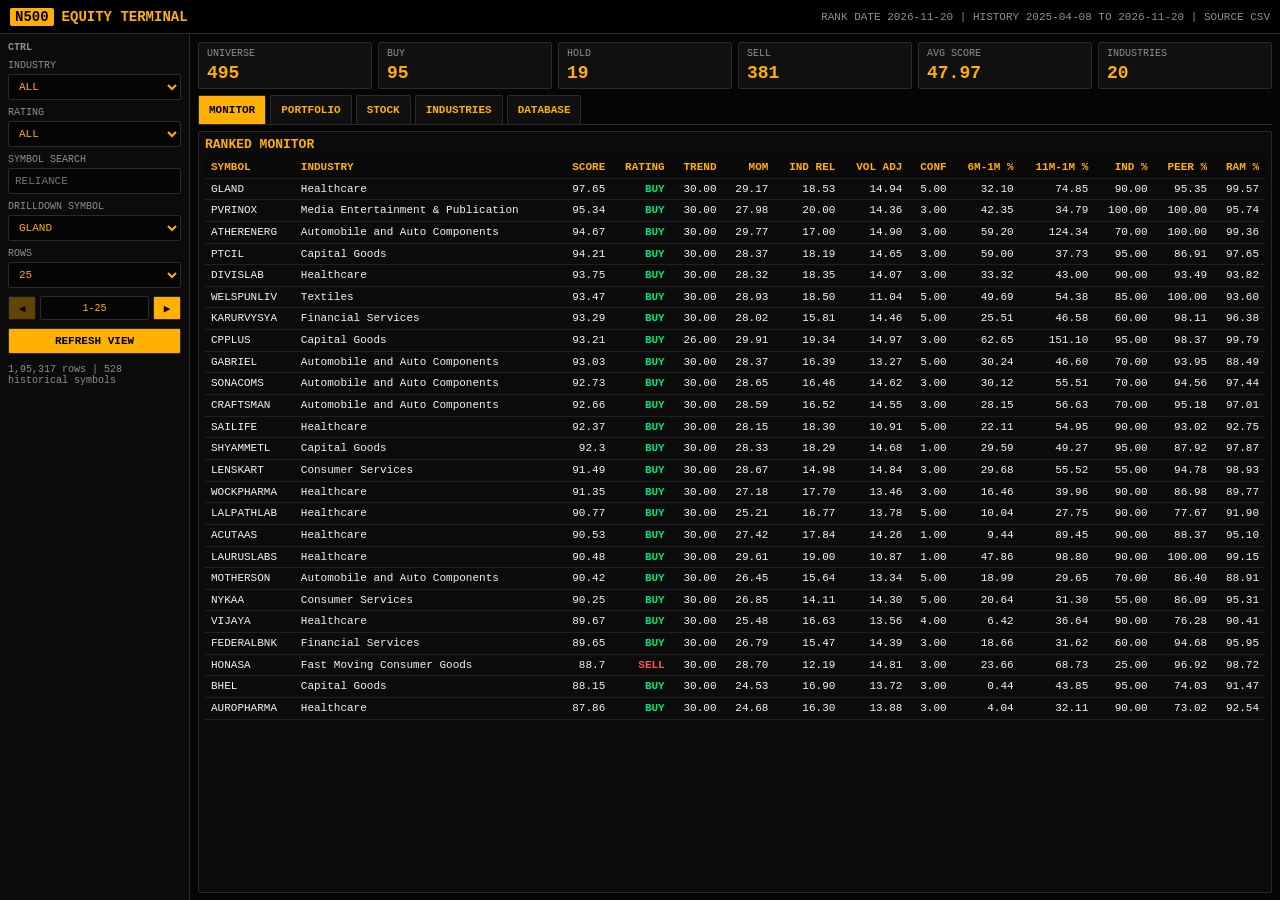
<file: docs/index.html>
<!doctype html>
<html lang="en">
<head>
  <meta charset="utf-8">
  <meta name="viewport" content="width=device-width, initial-scale=1">
  <title>NIFTY 500 Terminal</title>
  <link rel="stylesheet" href="styles.css">
</head>
<body>
  <header>
    <div class="brand">
      <span class="brand-code">N500</span>
      <span class="brand-title">EQUITY TERMINAL</span>
    </div>
    <div class="ticker" id="ticker">LOADING MARKET DATA...</div>
  </header>

  <div class="layout">
    <aside>
      <div class="small panel-heading">CTRL</div>

      <label>INDUSTRY</label>
      <select id="industry"></select>

      <label>RATING</label>
      <select id="rating">
        <option>ALL</option>
        <option>BUY</option>
        <option>HOLD</option>
        <option>SELL</option>
      </select>

      <label>SYMBOL SEARCH</label>
      <input id="search" placeholder="RELIANCE">

      <label>DRILLDOWN SYMBOL</label>
      <select id="symbol"></select>

      <label>ROWS</label>
      <select id="rows">
        <option selected>25</option>
        <option>50</option>
        <option>100</option>
        <option>200</option>
        <option>500</option>
      </select>

      <div class="pager">
        <button id="prevPage" type="button">◀</button>
        <span id="pageInfo">1-25</span>
        <button id="nextPage" type="button">▶</button>
      </div>

      <button id="refresh">REFRESH VIEW</button>
      <p class="small" id="dbStatus"></p>
    </aside>

    <main>
      <div class="grid">
        <div class="card"><div class="label">UNIVERSE</div><div class="value" id="mUniverse">-</div></div>
        <div class="card"><div class="label">BUY</div><div class="value buy" id="mBuy">-</div></div>
        <div class="card"><div class="label">HOLD</div><div class="value hold" id="mHold">-</div></div>
        <div class="card"><div class="label">SELL</div><div class="value sell" id="mSell">-</div></div>
        <div class="card"><div class="label">AVG SCORE</div><div class="value" id="mScore">-</div></div>
        <div class="card"><div class="label">INDUSTRIES</div><div class="value" id="mIndustries">-</div></div>
      </div>

      <div class="tabs">
        <button class="tab active" data-tab="monitor">MONITOR</button>
        <button class="tab" data-tab="portfolio">PORTFOLIO</button>
        <button class="tab" data-tab="stock">STOCK</button>
        <button class="tab" data-tab="industryPanel">INDUSTRIES</button>
        <button class="tab" data-tab="database">DATABASE</button>
      </div>

      <section class="panel active" id="monitor">
        <h2 class="section-title">RANKED MONITOR</h2>
        <div class="scroll"><table id="rankTable"></table></div>
      </section>

      <section class="panel" id="portfolio">
        <h2 class="section-title">PORTFOLIO</h2>
        <div class="grid">
          <div class="card"><div class="label">NAV 100</div><div class="value" id="pNav100">-</div></div>
          <div class="card"><div class="label">TOTAL NAV</div><div class="value" id="pNav">-</div></div>
          <div class="card"><div class="label">CASH</div><div class="value" id="pCash">-</div></div>
          <div class="card"><div class="label">HOLDINGS</div><div class="value" id="pHoldings">-</div></div>
          <div class="card"><div class="label">POSITIONS</div><div class="value" id="pPositions">-</div></div>
          <div class="card"><div class="label">TRADES</div><div class="value" id="pTrades">-</div></div>
        </div>
        <div class="split">
          <canvas class="chart" id="navChart" width="900" height="300"></canvas>
          <div class="scroll"><table id="portfolioTable"></table></div>
        </div>
        <h2 class="section-title push">RECENT TRADES</h2>
        <div class="scroll"><table id="tradesTable"></table></div>
      </section>

      <section class="panel" id="stock">
        <h2 class="section-title" id="stockTitle">STOCK</h2>
        <div class="grid">
          <div class="card"><div class="label">TREND</div><div class="value" id="sClose">-</div></div>
          <div class="card"><div class="label">SCORE</div><div class="value" id="sScore">-</div></div>
          <div class="card"><div class="label">RATING</div><div class="value" id="sRating">-</div></div>
          <div class="card"><div class="label">MOMENTUM</div><div class="value" id="sRsi">-</div></div>
          <div class="card"><div class="label">IND REL</div><div class="value" id="sReturn">-</div></div>
          <div class="card"><div class="label">VOL ADJ</div><div class="value" id="sVol">-</div></div>
        </div>
        <div class="split stock-split">
          <canvas class="chart" id="priceChart" width="900" height="360"></canvas>
          <canvas class="chart" id="indicatorChart" width="760" height="360"></canvas>
        </div>
        <h2 class="section-title push">RECENT HISTORY</h2>
        <div class="scroll stock-history"><table id="historyTable"></table></div>
      </section>

      <section class="panel" id="industryPanel">
        <h2 class="section-title">INDUSTRY SCOREBOARD</h2>
        <div class="split">
          <canvas class="chart tall" id="industryChart" width="900" height="420"></canvas>
          <div class="scroll"><table id="industryTable"></table></div>
        </div>
      </section>

      <section class="panel" id="database">
        <h2 class="section-title">DATABASE STATUS</h2>
        <div class="scroll"><table id="dbTable"></table></div>
      </section>
    </main>
  </div>

  <script src="data/terminal_data.js"></script>
  <script src="app.js"></script>
</body>
</html>
</file>
<file: docs/styles.css>
:root {
  --bg: #050505;
  --panel: #0b0b0b;
  --panel-2: #101010;
  --line: #2a2a2a;
  --amber: #ffb000;
  --text: #f4f4f4;
  --muted: #8f8f8f;
  --green: #00e676;
  --red: #ff5252;
  --cyan: #00bcd4;
  --header-h: 34px;
}

* { box-sizing: border-box; }

* {
  scrollbar-color: var(--amber) #0a0a0a;
  scrollbar-width: thin;
}

*::-webkit-scrollbar {
  width: 10px;
  height: 10px;
}

*::-webkit-scrollbar-track {
  background: #0a0a0a;
  border-left: 1px solid #1f1f1f;
}

*::-webkit-scrollbar-thumb {
  background: var(--amber);
  border: 2px solid #0a0a0a;
  border-radius: 2px;
}

*::-webkit-scrollbar-thumb:hover {
  background: #ffc247;
}

*::-webkit-scrollbar-corner {
  background: #0a0a0a;
}

html,
body {
  width: 100%;
  height: 100%;
  margin: 0;
  overflow: hidden;
  overscroll-behavior: none;
  background: var(--bg);
  color: var(--text);
  font-family: Consolas, "Courier New", monospace;
  font-size: 12px;
}

body {
  position: fixed;
  inset: 0;
}

header {
  height: var(--header-h);
  display: grid;
  grid-template-columns: 250px 1fr;
  align-items: center;
  gap: 10px;
  padding: 0 10px;
  background: #000;
  border-bottom: 1px solid var(--line);
  color: var(--amber);
}

.brand {
  display: flex;
  align-items: baseline;
  gap: 8px;
  min-width: 0;
}

.brand-code {
  color: #000;
  background: var(--amber);
  border-radius: 2px;
  padding: 2px 5px;
  font-size: 14px;
  font-weight: 800;
  line-height: 1;
}

.brand-title {
  font-size: 14px;
  font-weight: 800;
  line-height: 1;
}

.ticker {
  color: var(--muted);
  white-space: nowrap;
  overflow: hidden;
  text-overflow: ellipsis;
  text-align: right;
  font-size: 11px;
}

.layout {
  height: calc(100vh - var(--header-h));
  display: grid;
  grid-template-columns: 190px minmax(0, 1fr);
  overflow: hidden;
}

aside {
  min-width: 0;
  height: 100%;
  overflow: auto;
  overscroll-behavior: contain;
  border-right: 1px solid var(--line);
  background: var(--panel);
  padding: 8px;
}

main {
  min-width: 0;
  height: 100%;
  overflow: hidden;
  padding: 8px;
}

.panel-heading {
  color: var(--amber);
  font-weight: 800;
  margin-bottom: 4px;
}

label {
  display: block;
  color: var(--muted);
  font-size: 10px;
  margin: 7px 0 3px;
}

input,
select,
button {
  width: 100%;
  height: 26px;
  background: #050505;
  color: var(--amber);
  border: 1px solid var(--line);
  border-radius: 2px;
  padding: 3px 6px;
  font-family: inherit;
  font-size: 11px;
}

button {
  cursor: pointer;
  margin-top: 8px;
  background: var(--amber);
  color: #000;
  font-weight: 800;
}

button:disabled {
  cursor: not-allowed;
  opacity: 0.35;
}

.pager {
  display: grid;
  grid-template-columns: 28px 1fr 28px;
  gap: 4px;
  align-items: center;
  margin-top: 8px;
}

.pager button {
  height: 24px;
  margin: 0;
  padding: 0;
}

#pageInfo {
  height: 24px;
  display: grid;
  place-items: center;
  border: 1px solid var(--line);
  border-radius: 2px;
  color: var(--amber);
  background: #050505;
  font-size: 10px;
}

.grid {
  display: grid;
  grid-template-columns: repeat(6, minmax(92px, 1fr));
  gap: 6px;
  margin-bottom: 6px;
}

.card {
  background: var(--panel-2);
  border: 1px solid var(--line);
  border-radius: 2px;
  padding: 6px 8px;
  min-height: 46px;
}

.card .label {
  color: var(--muted);
  font-size: 10px;
  line-height: 1;
  margin: 0 0 5px;
}

.card .value {
  color: var(--amber);
  font-size: 18px;
  line-height: 1;
  font-weight: 800;
}

.tabs {
  height: 30px;
  display: flex;
  gap: 4px;
  border-bottom: 1px solid var(--line);
  margin-bottom: 6px;
}

.tab {
  width: auto;
  height: 29px;
  margin: 0;
  padding: 5px 10px;
  border-radius: 2px 2px 0 0;
  background: #101010;
  color: var(--amber);
  border: 1px solid var(--line);
  border-bottom: 0;
}

.tab.active {
  background: var(--amber);
  color: #000;
}

.panel {
  display: none;
  height: calc(100vh - var(--header-h) - 8px - 46px - 6px - 30px - 6px - 8px);
  min-height: 0;
  overflow: hidden;
  background: var(--panel);
  border: 1px solid var(--line);
  border-radius: 2px;
  padding: 6px;
  flex-direction: column;
}

.panel.active { display: flex; }

table {
  width: 100%;
  border-collapse: collapse;
  font-size: 11px;
}

th,
td {
  border-bottom: 1px solid #202020;
  padding: 4px 6px;
  line-height: 1.15;
  text-align: right;
  white-space: nowrap;
}

th {
  color: var(--amber);
  background: #090909;
  position: sticky;
  top: 0;
  z-index: 2;
}

td:first-child,
th:first-child,
td:nth-child(2),
th:nth-child(2) {
  text-align: left;
}

tr:hover { background: #161616; }

.buy { color: var(--green); font-weight: 800; }
.hold { color: var(--amber); font-weight: 800; }
.sell { color: var(--red); font-weight: 800; }

.split {
  display: grid;
  grid-template-columns: 1.15fr 1fr;
  gap: 6px;
  min-height: 0;
}

.chart {
  width: 100%;
  height: 300px;
  background: #070707;
  border: 1px solid var(--line);
  border-radius: 2px;
}

.chart.tall { height: 360px; }

.section-title {
  color: var(--amber);
  margin: 0 0 6px;
  font-size: 13px;
  line-height: 1;
}

.small {
  color: var(--muted);
  font-size: 10px;
}

.push { margin-top: 6px; }

.scroll {
  overflow: auto;
  overscroll-behavior: contain;
  min-height: 0;
  flex: 1 1 auto;
}

#stock .grid {
  grid-template-columns: repeat(6, minmax(82px, 1fr));
}

#stock {
  overflow: auto;
}

#stock .stock-split {
  flex: 0 0 auto;
  min-height: 330px;
}

#stock .chart {
  height: 300px;
}

#stock .stock-history {
  flex: 1 1 auto;
  min-height: 180px;
}

#industryPanel .scroll {
  min-height: 0;
}

#portfolio {
  overflow: auto;
}

#portfolio .split {
  flex: 1 1 auto;
  min-height: 300px;
}

#portfolio .split > .scroll,
#industryPanel .split > .scroll {
  min-height: 0;
}

@media (max-width: 1000px) {
  body { position: static; overflow: auto; }
  .layout {
    height: auto;
    grid-template-columns: 1fr;
    overflow: visible;
  }
  aside {
    height: auto;
    border-right: 0;
    border-bottom: 1px solid var(--line);
  }
  main {
    height: auto;
    overflow: visible;
  }
  .grid,
  #stock .grid {
    grid-template-columns: repeat(2, minmax(120px, 1fr));
  }
  .panel {
    height: auto;
    min-height: 420px;
    overflow: visible;
  }
  .split { grid-template-columns: 1fr; }
}
</file>
